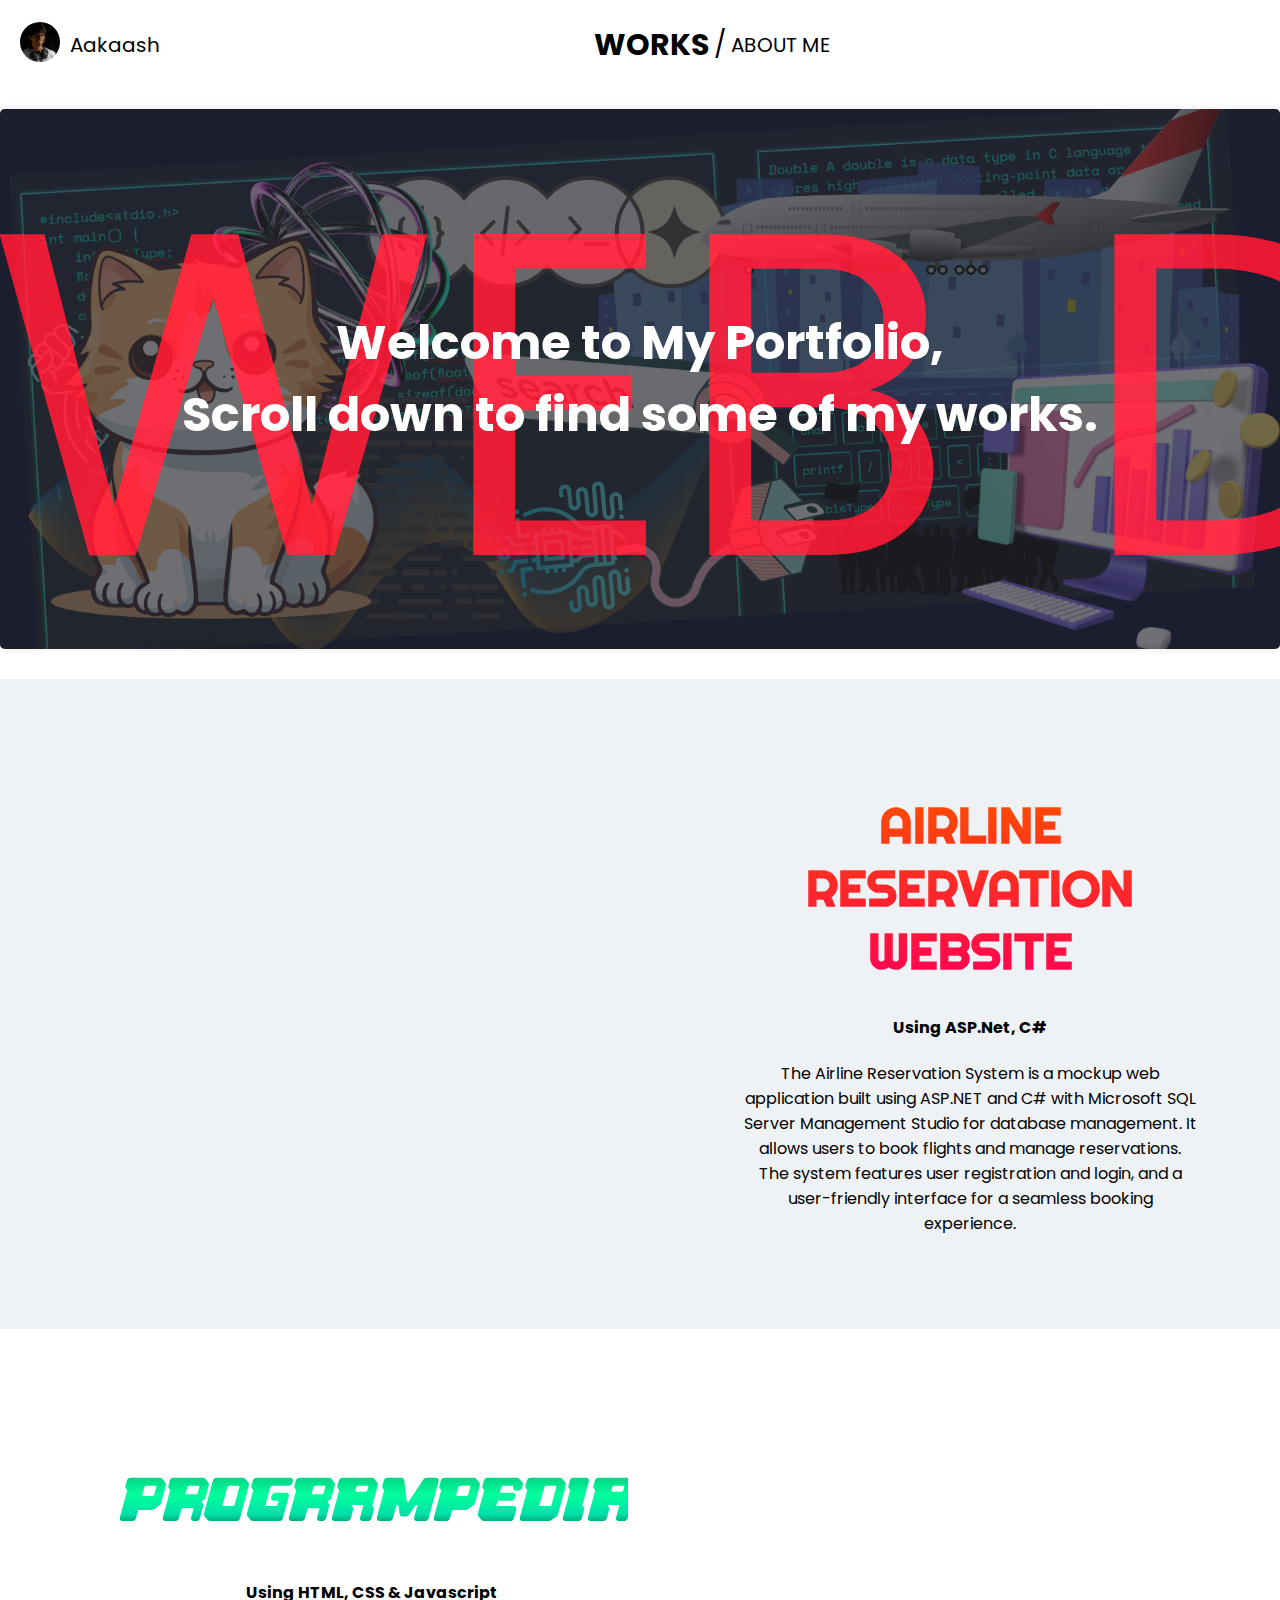
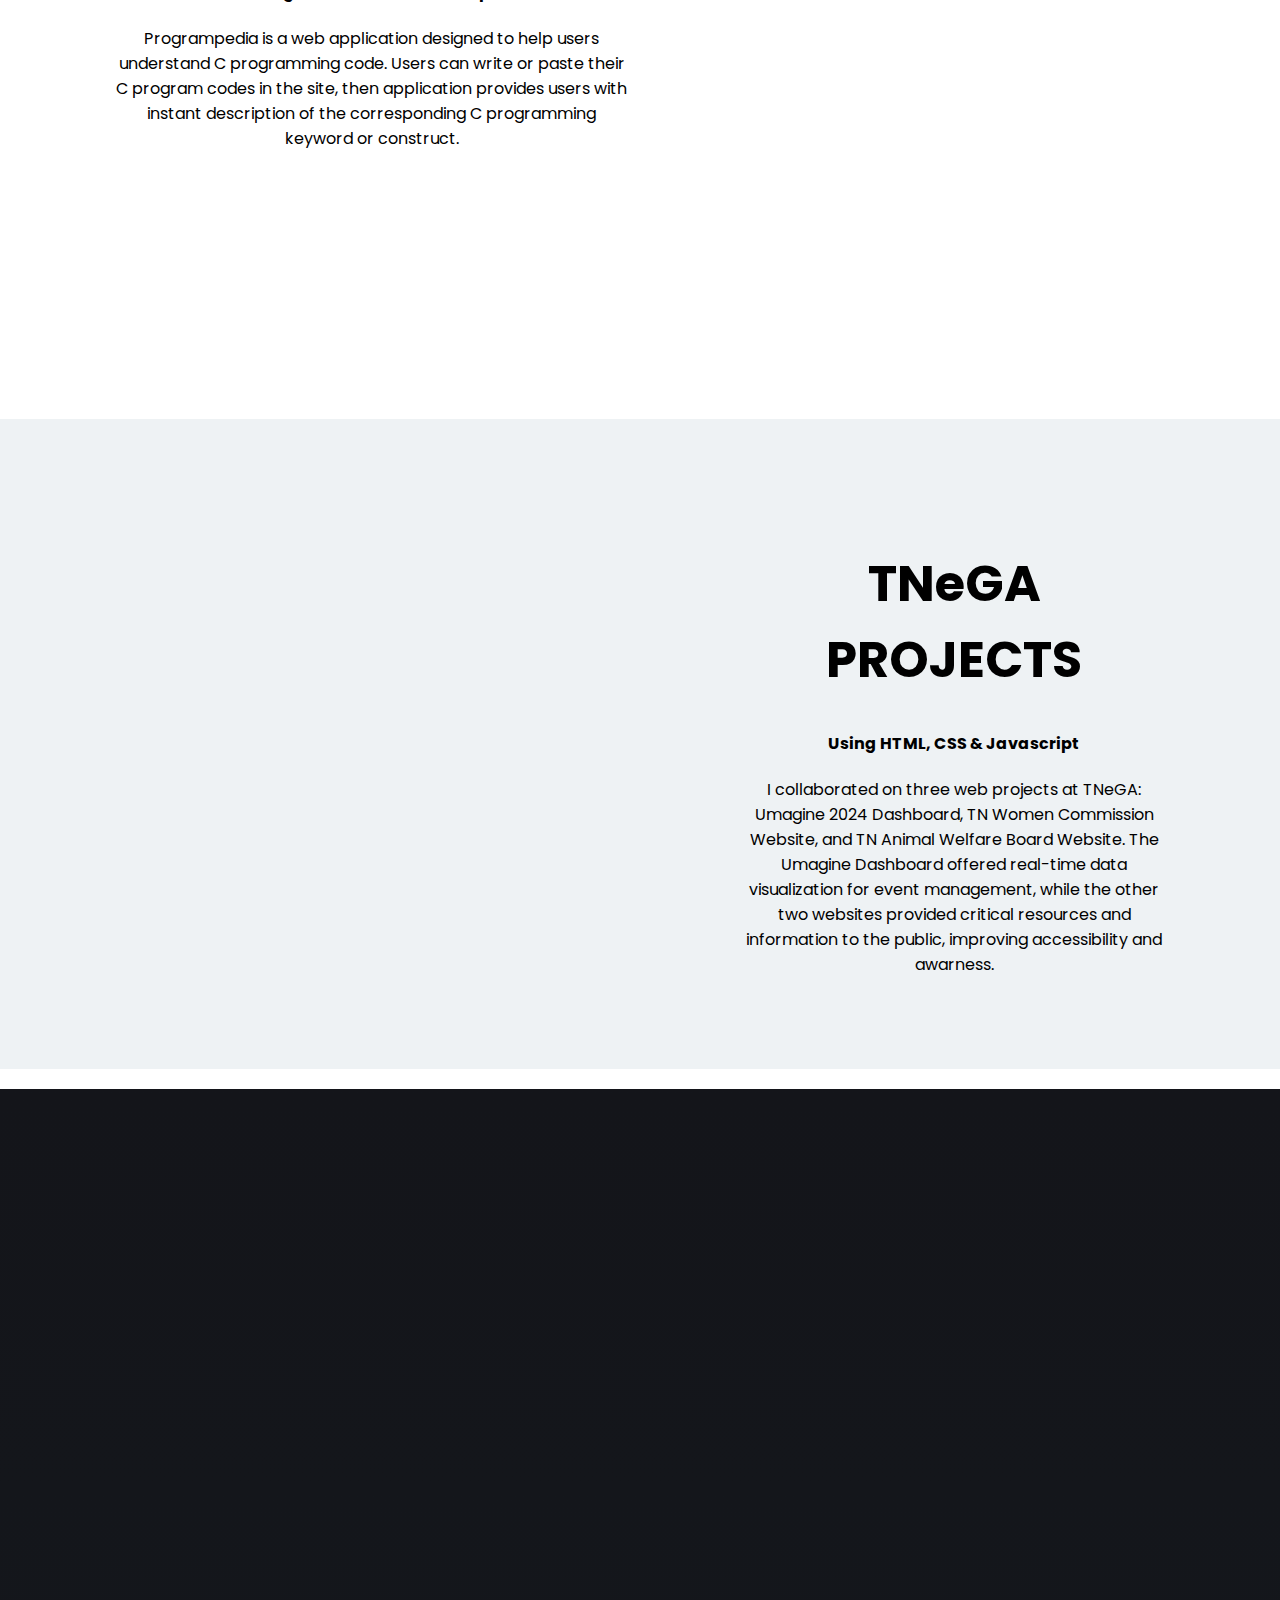
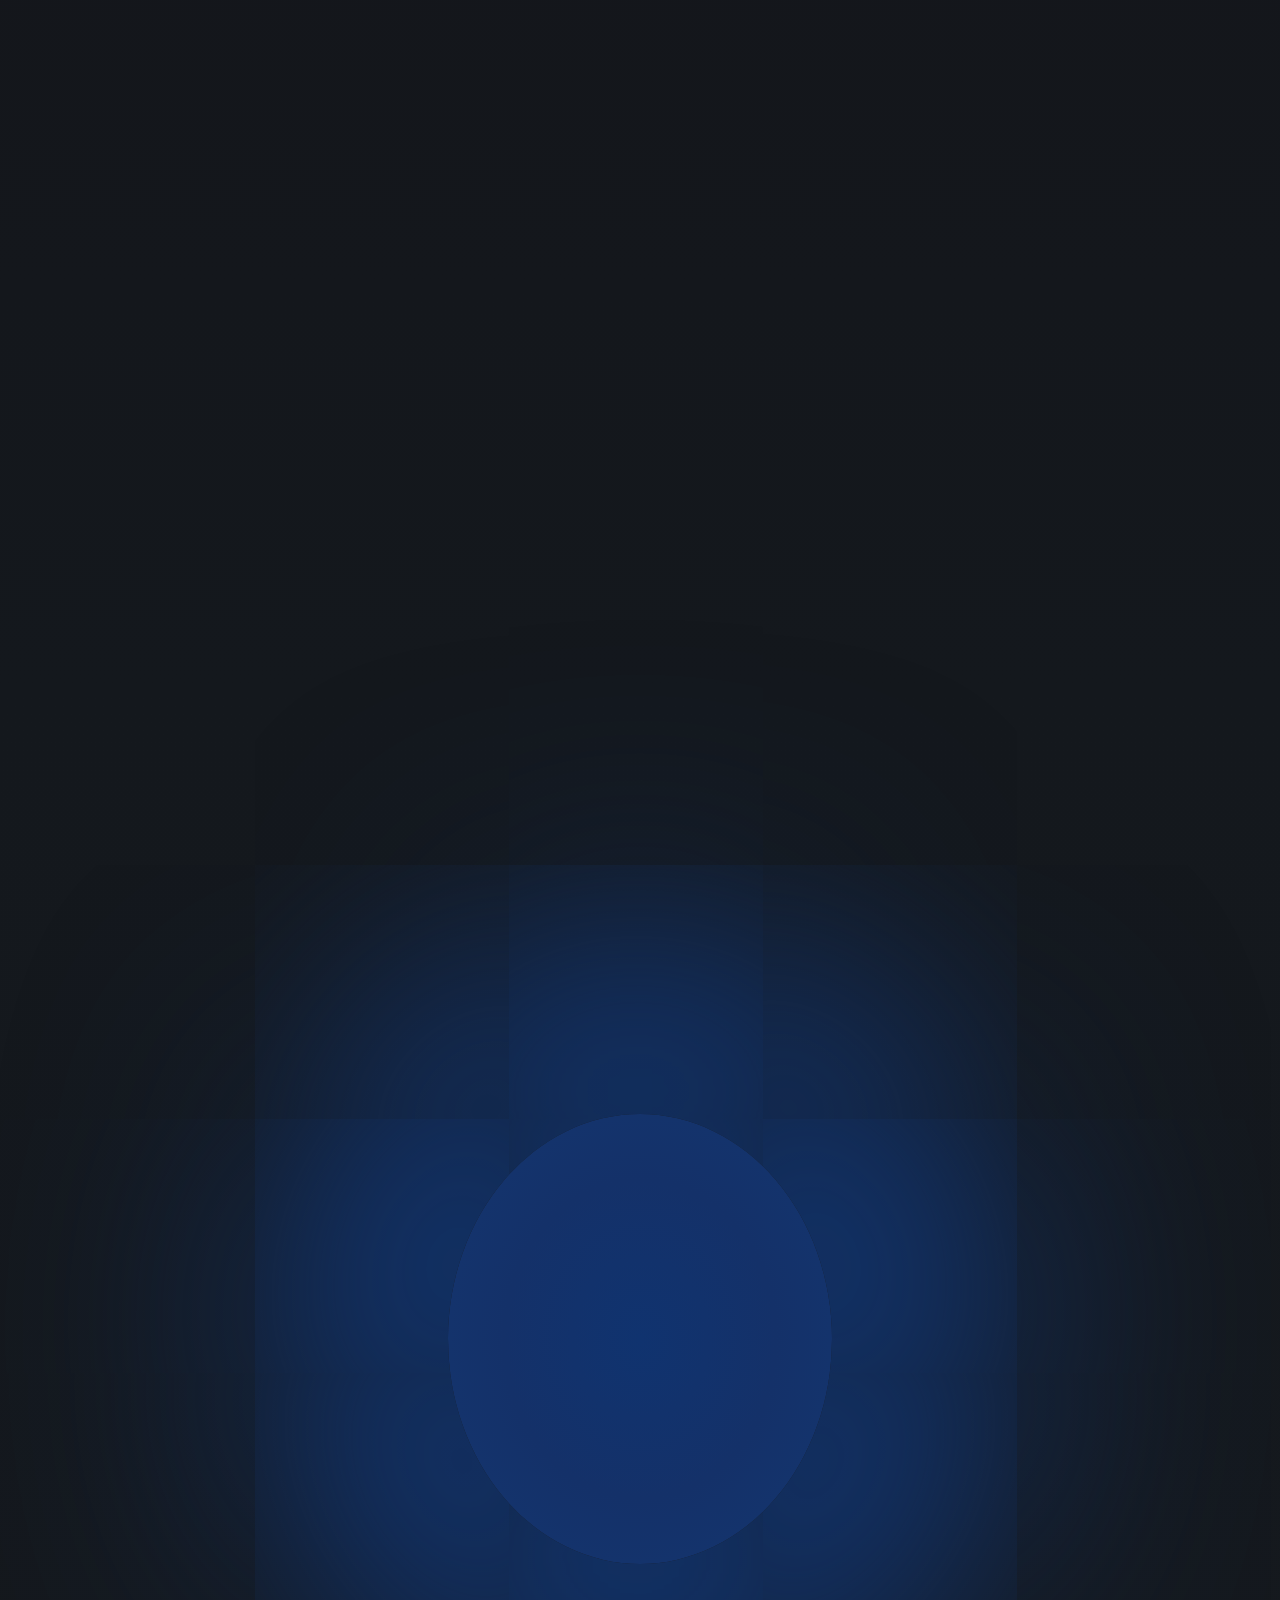
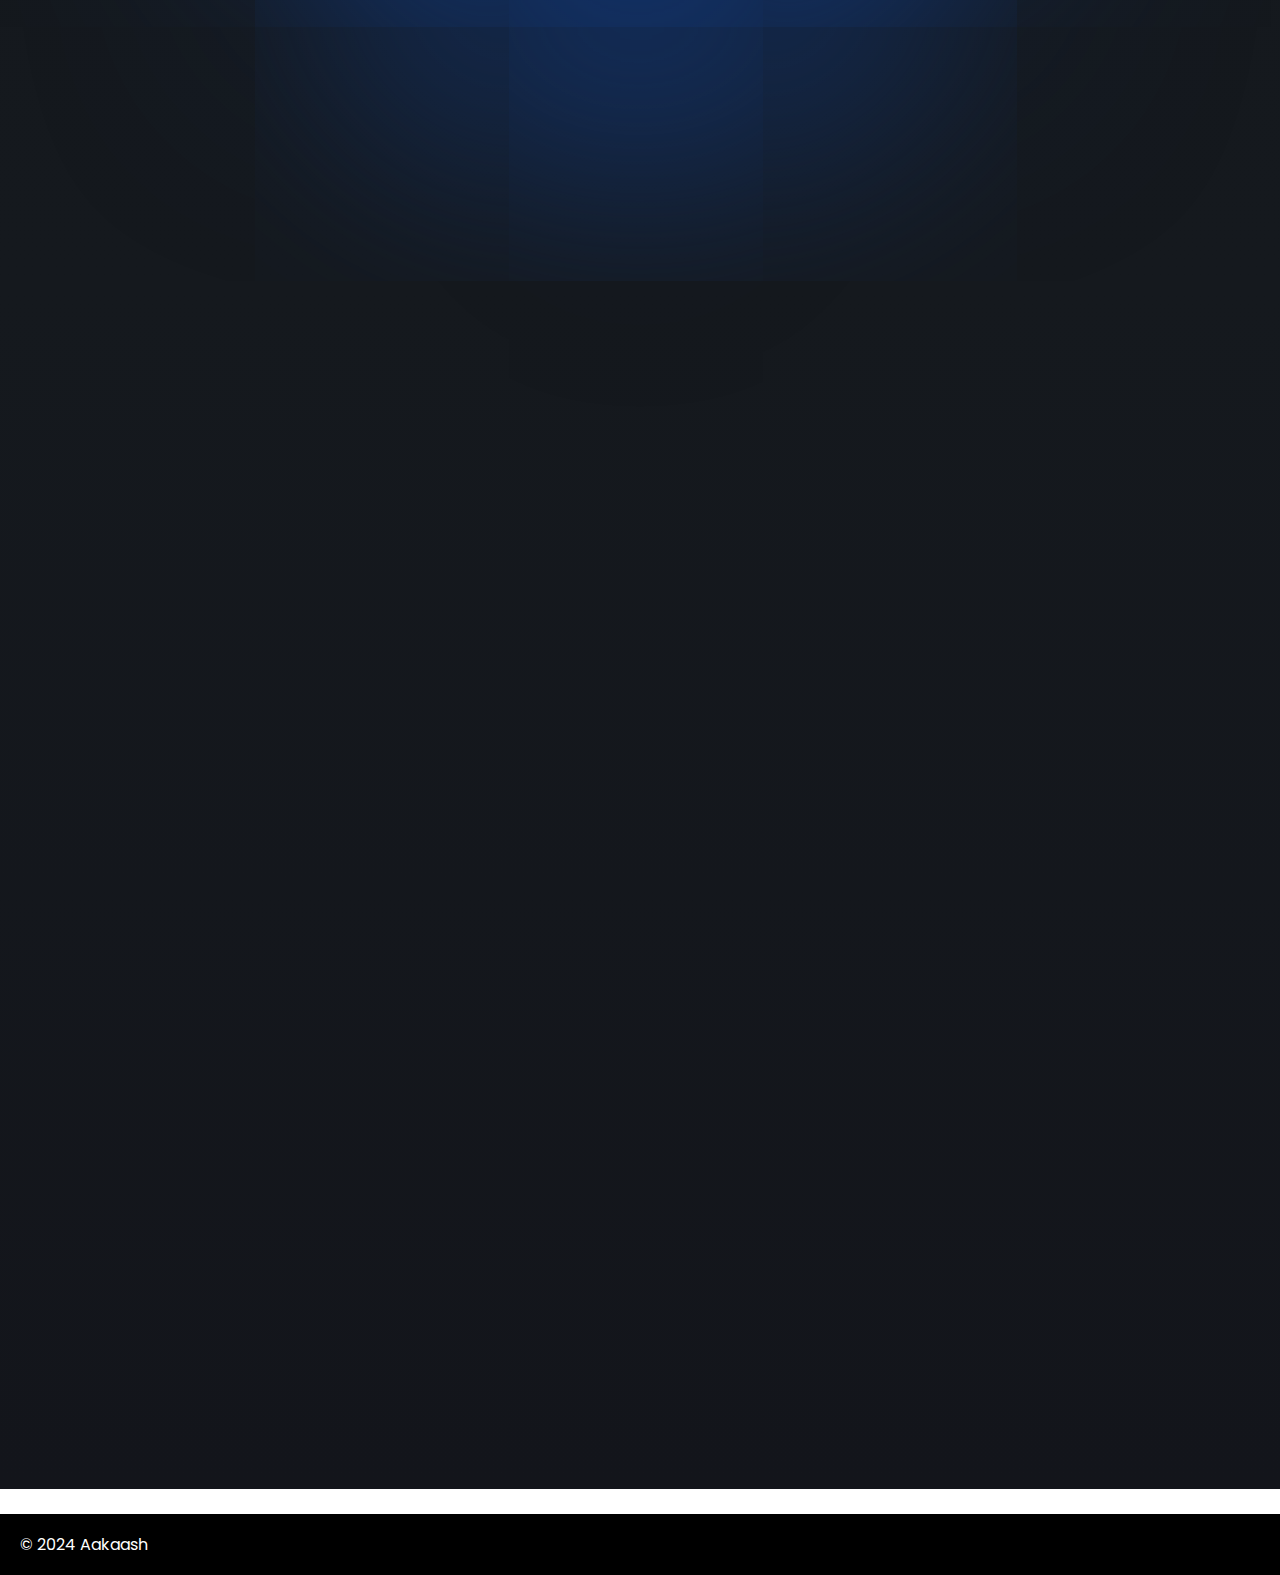
<file: index.html>
<!DOCTYPE html>
<html lang="en">
<head>
    <meta charset="UTF-8">
    <meta name="viewport" content="width=device-width, initial-scale=1.0">
    <title>My Portfolio</title>
    <link rel="stylesheet" href="styles.css">
    <link href="https://fonts.googleapis.com/css2?family=Poppins:wght@400;600&display=swap" rel="stylesheet">
    <link href="https://fonts.googleapis.com/css2?family=Righteous&display=swap" rel="stylesheet">
</head>
<body>
    <header class="headerCss">
        <nav>
            <ul>
                <div class="proDivCss">
                  <a href="about.html">
                    <img src="abtimg/oxdp port.jpg" class="dpimgCss">
                  </a>
                  <a href="about.html" class="dpnameCss">Aakaash</a>
                </div>
                <div class="navItemsCss">
                  <li><a href="index.html" class="workAtag">WORKS</a></li>
                  <li class="slashCss">/</li>
                  <li><a href="about.html" class="abtmeAtag">ABOUT ME</a></li>
                </div>
                
            </ul>
        </nav>
    </header>

    <section id="home" class="coverSecss">
        <div class="coverCss">
            <p class="introMsgCss">Welcome to My Portfolio, <br>
            Scroll down to find some of my works.</p>
            <div class="marquee-container">
                <div class="marquee-content">
                    <span>WEB DEVELOPER UI/UX DESIGNER </span>
                    <span>WEB DEVELOPER UI/UX DESIGNER </span>
                </div>
            </div>
        </div>
    </section>

    <div class="worksDiv">

        <div class="pro1Css">
    
            <div class="imgSlPro1">
                <img src="airlineimg/airline img 2 clr.png" class="imgproCss">
            </div>

            <div class="desPro1">
                <h1 class="airproTle">
                    AIRLINE RESERVATION<br> WEBSITE
                </h1>
                <h4>Using ASP.Net, C#</h4>
                <p>The Airline Reservation System is a mockup web application built using ASP.NET and C# with Microsoft SQL Server Management Studio for database management. It allows users to book flights and manage reservations. The system features user registration and login, and a user-friendly interface for a seamless booking experience.</p>
            </div>
        </div>

        <div class="pro2Css">
            <div class="desPro2">
                <h1 class="propediaTle">
                    PROGRAMPEDIA
                </h1>
                <h4>Using HTML, CSS & Javascript</h4>
                <p>Programpedia is a web application designed to help users understand C programming code. Users can write or paste their C program codes in the site, then application provides users with instant description of the corresponding C programming keyword or construct. </p>
            </div>

            <div class="imgSlPro2">
                <img src="programpediaimg/programpedia image 2 bd clr.png" class="imgpro2Css">
            </div>
        </div>

        <div class="pro3Css">
            <div class="imgSlPro3">
                <img src="tnegaimg/tnega pro img clr.png" class="imgpro3Css">
            </div>

            <div class="desPro3">
                <h1 class="tnTle">
                    TNeGA PROJECTS
                </h1>
                <h4>Using  HTML, CSS & Javascript</h4>
                <p>I collaborated on three web projects at TNeGA: Umagine 2024 Dashboard, TN Women Commission Website, and TN Animal Welfare Board Website. The Umagine Dashboard offered real-time data visualization for event management, while the other two websites provided critical resources and information to the public, improving accessibility and awarness.</p>
            </div>
        </div>

    </div>

    <div class="myArtdiv">

        <div class="bgArt"></div>

        <div class="artGrid">
            <div class="image-grid">
                
                <div class="image-container">
                    <img src="artimg/wolverine.jpg" alt="Image" class="image-item1">
                </div>

                <div class="image-container">
                    <img src="artimg/scorpion.jpg" alt="Image 2" class="image-item2">
                </div>

                <div class="image-container">
                    <img src="artimg/vegeta.jpg" alt="Image 3" class="image-item3">
                </div>
            </div>


            <div class="image-grid2">
                <h1 class="skthead">  A Glimpse into <br> My Art</h1>

                <div class="image-container">
                    <img src="artimg/one p.png" alt="Image 1" class="image-item4">
                </div>

                <div class="image-container">
                    <img src="artimg/flash.jpg" alt="Image 2" class="image-item5">
                </div>

                <div class="image-container">
                    <img src="artimg/IMG-20240808-WA0005.jpg" alt="Image 3" class="image-item6">
                </div>
            </div>
        </div>

    </div>

    <br>
    <footer>
        <p>&copy; 2024 Aakaash</p>
    </footer>

    <script src="script.js"></script>
</body>
</html>
</file>
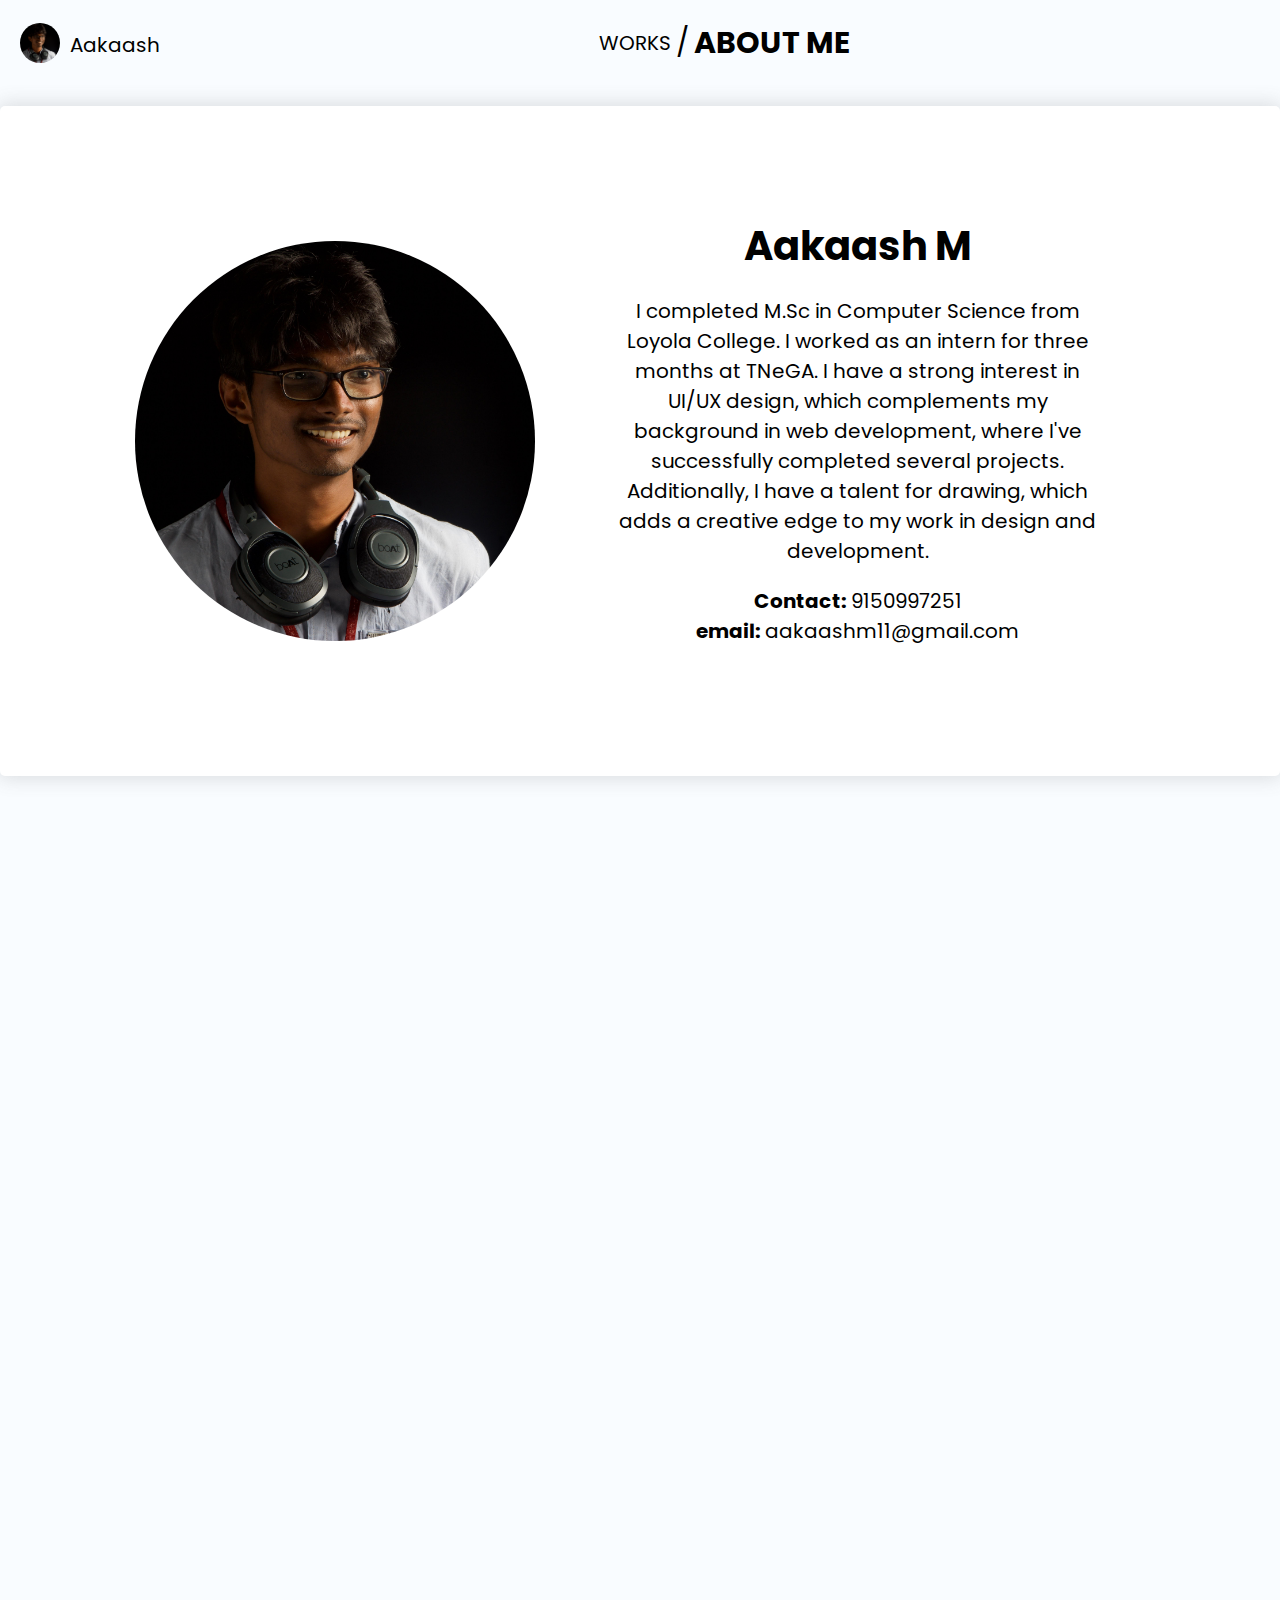
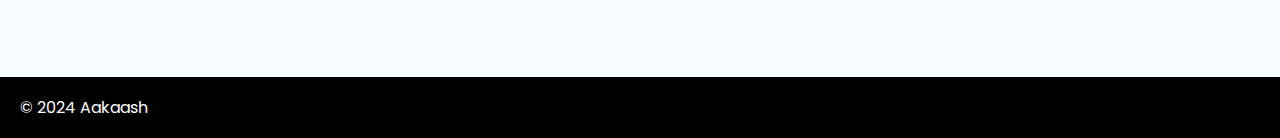
<file: about.html>
<!DOCTYPE html>
<html lang="en">
<head>
    <meta charset="UTF-8">
    <meta name="viewport" content="width=device-width, initial-scale=1.0">
    <title>My Portfolio</title>
    <link rel="stylesheet" href="styleAbt.css">
    <link href="https://fonts.googleapis.com/css2?family=Poppins:wght@400;600&display=swap" rel="stylesheet">
</head>
<body>
    <header class="headerCss"> 
        <nav>
            <ul>
                <div class="proDivCss">
                  <img src="abtimg/oxdp port.jpg" class="dpimgCss">
                  <a href="#about.html" class="dpnameCss">Aakaash</a>
                </div>
                <div class="navItemsCss">
                  <li><a href="index.html" class="workAtag">WORKS</a></li>
                  <li class="slashCss">/</li>
                  <li><a href="about.html" class="abtmeAtag">ABOUT ME</a></li>
                </div>
                
            </ul>
        </nav>
    </header>

    <section id="about" class="secfirst">

        <div class="imgdivCss">
            <img src="abtimg/oxdp port.jpg" class="oximgCss">
        </div>

        <div class="secDesCss">
            <h1 class="nameHead">Aakaash M</h1>
            <p class="descCss">I completed M.Sc in Computer Science from Loyola College. I worked as an intern for three months at TNeGA. I have a strong interest in UI/UX design, which complements my background in web development, where I've successfully completed several projects. Additionally, I have a talent for drawing, which adds a creative edge to my work in design and development.</p>
            <p class="cntinfo">
                <span class="bold">Contact:</span> 9150997251 <br>
                <span class="bold">email:</span> aakaashm11@gmail.com
            </p>
        </div>

    </section>

    <div class="certdiv">
        <div class="cfhddiv">
            <p class="certifiHd">Below you can find my<br><span class="cerSpan">Certificates!!!</span></p>
        </div>
        <ul class="listCss">
            <li class="list-item">
                <a href="#rdg">TCS iON Career Edge - Young Professional</a>
                <img src="certimg/car edg.png" alt="Certificate 1" class="hover-photo">
            </li>
            <li class="list-item">
                <a href="#rdg">TCS iON - Accounting Fundamentals</a>
                <img src="certimg/acc fun.png" alt="Certificate 2" class="hover-photo">
            </li>
            <li class="list-item">
                <a href="#rdg">TCS iON - Communication Skills</a>
                <img src="certimg/com skil.png" alt="Certificate 3" class="hover-photo">
            </li>
            <li class="list-item">
                <a href="#rdg">Udacity - Product (UI and UX) Design</a>
                <img src="certimg/prod dsgn.png" alt="Certificate 4" class="hover-photo1">
            </li>
            <li class="list-item">
                <a href="#rdg">Great Learning - Excel for Beginners</a>
                <img src="certimg/excel.png" alt="Certificate 5" class="hover-photo1">
            </li>
            <li class="list-item">
                <a href="#rdg">Presented a Research Paper at ICRRACS-2023</a>
                <img src="certimg/research ctf.jpg" alt="Certificate 5" class="hover-photo1">
            </li>
        </ul>
    </div>
    


    <footer>
        <p>&copy; 2024 Aakaash</p>
    </footer>

    <script src="script.js"></script>
</body>
</html>
</file>
<file: styleAbt.css>
@keyframes grow {
  0% {
      transform: scale(0.5); /* Start very small */
      opacity: 0; /* Start fully transparent */
  }
  100% {
      transform: scale(1); /* End at full size */
      opacity: 1; /* End fully visible */
  }
}

html, body {
  overflow-x: hidden;
}

body{
  background-color: rgb(249, 252, 255);
}

body, ul, li, a{
  margin: 0px;
  padding: 0;
  list-style: none;
  text-decoration: none;
  font-family: 'Poppins', sans-serif;
}

.headerCss{
  padding: 20px;
  border: none;
}

header ul {
  display: flex;
  align-items: center;
}

header li{
  margin-left: 5px;

}

.proDivCss{
  display: flex;
  justify-content: center;
  align-items: center;
}

.navItemsCss{
  margin-left: 35%;
  display: flex;
  justify-content: center;
  align-items: center;
}

.dpimgCss{
  height: 40px;
  width: 40px;
  border-radius: 50%;
}

.dpnameCss{
  margin-top: 3px;
  margin-left: 10px;
  font-size: 20px;
  color: black;
}


.slashCss{
  font-size: 28px;
}

.workAtag, .abtmeAtag {
  color: black;
  display: flex;
  align-items: center; 
}

.workAtag{
  font-size: 20px;
}

.abtmeAtag{
  font-size: 30px;
  font-weight: bold;
}

section {
  padding: 20px;
  margin: 20px auto;
  height: 70vh;
  max-width: 100%;
  background: #fff;
  border-radius: 5px;
  box-shadow: 0 0 20px 2px rgba(89, 89, 89, 0.2);
  margin-bottom: 50px;
}

.secfirst{
  display: flex;
  justify-content: center;
  align-items: center;

}

.imgdivCss{
  margin: 10px;
  padding: 10px;
  display: flex;
  justify-content: center;
}

.oximgCss{
  height: 400px;
  width: 400px; /* Set a fixed width for better control */
  border-radius: 100%;
  margin-right: 40px;
  animation: grow 0.8s ease-out
}

.secDesCss{
  padding: 10px;
  width: 40%;
  margin-left: 5px;
  margin-right: 50px;
  border: none;
  opacity: 0; 
  transform: translateX(5%); /* Slightly moved down */
  transition: transform 0.8s ease-out, opacity 0.8s ease-in; /* Smooth appearance */
}

.secDesCss.show{
  opacity: 1; /* Fade in */
  transform: translateX(0); /* Move to original position */
}

.nameHead{
  text-align: center;
  margin: 0px;
  font-size: 40px;
}

.descCss{
  text-align: center;
  font-size: 20px;
}

.cntinfo{
  text-align: center;
  font-size: 20px;
}

.bold {
  font-weight: bold;
}

/*certificate section */

.certdiv {
  margin: 10px 10px 0px 10px;
  padding: 20px 20px 0px 20px;
  overflow: hidden;
}

.cfhddiv{
  border: none;
  border-radius: 70px;
  width: 30%;
  font-size: 35px;
  margin-left: 35%;
  padding: 2px;
  color: #000000;
  padding-left: 30px;
  padding-right: 30px;
  opacity: 0;
  transform: translateY(-100%);
  transition: transform 0.8s ease-out, opacity 0.8s ease-out;
}

.cfhddiv.slide-up{
  opacity: 1;
  transform: translateY(0)
}

.cerSpan{
  font-size: 40px;
  font-weight: bold ;
  color: #ff001e;
}

.certifiHd {
  font-size: 22px;
  padding-top: 20px;
  padding-bottom: 20px;
  text-align: center;
}

.listCss {
  list-style: none;
  padding: 40px 20px 20px 20px;
  border: none;
  border-radius: 50px 50px 0px 0px;
  margin-top: 50px;
  margin-bottom: 0px;
  background-image: linear-gradient(#23323e,#121f2a,#060d16);
  box-shadow: 1px 4px 12px 1px rgba(0,0,0,0.4);
  opacity: 0;
  transform: translateY(50%);
  transition: transform 0.8s ease-out, opacity 0.8s ease-out;
}

.listCss.slide-up{
  opacity: 1;
  transform: translateY(0)
}


.list-item {
  position: relative;
  margin-bottom: 20px;
  margin-left: 50px;
  padding: 20px;
  width: 90%;

  border-radius: 30px;
  transition: transform 0.3s ease, box-shadow 0.3s ease;
  
}

.list-item a {
  text-decoration: none;
  color: #ffffff;
  font-size: 20px;
  
}

.hover-photo {
  position: absolute;
  top: 10px;
  right: 10%;
  width: 500px; /* Set the size of the photo */
  height: 350px;
  object-fit: cover;
  opacity: 0; /* Hide the photo by default */
  transition: opacity 0.3s ease, transform 0.3s ease;
  transform: scale(0.5); /* Start with a small size */
}

.hover-photo1 {
  position: absolute;
  bottom: 10px;
  right: 10%;
  width: 550px; /* Set the size of the photo */
  height: 350px;
  object-fit: cover;
  opacity: 0; /* Hide the photo by default */
  transition: opacity 0.3s ease, transform 0.3s ease;
  transform: scale(0.5); /* Start with a small size */
}

.list-item:hover {
  transform: scale(1.05); /* Scale up the list item on hover */
  box-shadow: 0 4px 10px 1px rgba(0,0,0,0.8);
  border-radius: 30px;
}

.list-item:hover .hover-photo{
  opacity: 1; /* Show the photo on hover */
  transform: scale(1); /* Scale up the photo to its full size */
}

.list-item:hover .hover-photo1{
  opacity: 1; /* Show the photo on hover */
  transform: scale(1); /* Scale up the photo to its full size */
}

footer {
  text-align: left;
  padding: 2px 0px 2px 20px;
  background: #000000;
  color: #fff;
  width: 100%;
  bottom: 0;
}
</file>
<file: styles.css>
/* Reset some default styles */
@font-face {
  font-family: 'FugazOne';
  src: url('fonts/FugazOne-Regular.ttf') format('truetype');
  font-weight: normal;
  font-style: normal;
}
/*testing digi font*/
@font-face {
  font-family: 'Digibats';
  src: url('fonts/DigibatsItalic.otf') format('opentype');
}

html, body {
  overflow-x: hidden;
}

body, ul, li, a{
  margin: 0px;
  padding: 0;
  list-style: none;
  text-decoration: none;
  font-family: 'Poppins', sans-serif;
}

.headerCss{
  padding: 20px;
  border: none;
}

header ul {
  display: flex;
  align-items: center;
}

header li{
  margin-right: 5px;

}

.proDivCss{
  display: flex;
  justify-content: center;
  align-items: center;
}

.navItemsCss{
  margin-left: 35%;
  display: flex;
  justify-content: center;
  align-items: center;
}

.dpimgCss{
  margin-top: 2px;
  height: 40px;
  width: 40px;
  border-radius: 50%;
}

.dpnameCss{
  margin-left: 10px;
  font-size: 20px;
  color: black;
}


.slashCss{
  font-size: 26px;
}

.workAtag, .abtmeAtag {
  color: black;
  display: flex;
  align-items: center; 
}

.workAtag{
  font-size: 30px;
  font-weight: bold;

}

.abtmeAtag{
  font-size: 20px;
}

.coverSecss{
  opacity: 0; 
  transform: translateY(5%); /* Slightly moved down */
  transition: transform 0.8s ease-out, opacity 0.8s ease-in; /* Smooth appearance */
}

.coverSecss.show{
  opacity: 0.9; /* Fade in */
  transform: translateY(0); /* Move to original position */
}

section {
  position: relative;
  padding: 20px;
  margin: 20px auto;
  margin-bottom: 0px;
  min-height: 500px;
  max-width: 100%; 
  background: url('coverimg/cover port 4.png') no-repeat center center/cover;
  opacity: 90%;
  border-radius: 5px;
  box-shadow: 0 0 10px rgba(0,0,0,0.1);
  display: flex;
  justify-content: center;
  align-items: center;
  overflow: hidden;
}

.coverCss {
  position: relative;
  width: 100%;
  height: 100%;
  display: flex;
  flex-direction: column;
  align-items: center;
  justify-content: center;
}

.introMsgCss {
  position: absolute; 
  z-index: 3;
  text-align: center;
  font-size: 3em; 
  color: #fff;
  font-weight: bolder;
  /*text-shadow: 
    -1px -1px 0 #eefdff,  
     1px -1px 0 #f2ffff,
    -1px  1px 0 #f1fdff,
     1px  1px 0 #ebfbff;*/
}

.marquee-container {
  position: absolute;
  overflow: hidden;
  width: 105%;
  height: 80vh;
  background-color: rgba(4, 6, 12, 0.7) !important;
  display: flex;
  align-items: center;
  opacity: 90%;
}

.marquee-content {
  display: flex;
  white-space: nowrap;
  animation: marquee 30s linear infinite;
}

.marquee-content span {
  margin-top: 30px;
  font-size: 460px; /* Adjust font size as needed */
  color: #ff001e;
}

@keyframes marquee {
  0% {
      transform: translateX(0%);
  }
  100% {
      transform: translateX(-50%);
  }
}


.worksDiv{
  border: none;
  padding-top: 20px;
  margin-top: 10px;
  background-color: #fff;
  max-width: 98%;
}


/* 1st project*/

.pro1Css{
  position: relative;
  overflow: hidden;
  display: flex;
  justify-content: baseline;
  border:none;
  padding: 10px;
  height: 70vh;
  width: 105%;
  margin-bottom: 20px;
  background-color: #eef2f4;
}

.imgSlPro1{
  border: none;
  border-radius: 30px;
  width: 50%;
  margin-left: 70px;

  opacity: 0;
  transform: translateX(-100%);
  transition: transform 0.9s ease-out, opacity 0.5s ease-out;
}

.imgSlPro1.slide-in {
  opacity: 1;
  transform: translateX(0);

}

.imgproCss{
  margin-top: 20px;
  border-radius: 0px; 
  width: 720px; 
  height: 420px;
  opacity: 100%;
  filter: drop-shadow(10px 20px 20px rgba(83, 83, 83, 0.5));
}

.airproTle{
  font-family: 'Righteous', sans-serif;
  background: linear-gradient( #ff4d00, #ff0353);
    -webkit-background-clip: text;
  color: transparent;
  font-size: 3.125rem;
  font-weight: bold;
}

.desPro1{
  padding: 60px 30px 30px 5px;
  border: #6a6a6a 2px solid;
  border-radius: 20px;
  border: none;
  width: 40%;
  margin-top: 10px;
  margin-right: 100px;
  margin-bottom: 10px;
  text-align: center;
  
}

/* 2nd project*/

.pro2Css{
  display: flex;
  justify-content: baseline;
  border: none;
  padding: 10px;
  height: 70vh;
  width: 105%;
  margin-bottom: 20px;
  background-color: #ffffff;
}

.imgSlPro2{
  border: none;
  border-radius: 30px;
  margin-left: 50px;
  width: 50%;
  opacity: 0;
  background: none;
  transform: translateX(100%);
  transition: transform 0.9s ease-out, opacity 0.5s ease-out;
}

.imgSlPro2.slide-in {
  opacity: 1;
  transform: translateX(0);
}

.imgpro2Css{
  background: none;
  margin-top: 2px;
  border-radius: 0px; 
  width: 720px; 
  height: 420px;
  opacity: 100%;
  margin-left: 10px;
  filter: drop-shadow(-10px 20px 20px rgba(83, 83, 83, 0.5));
}

.propediaTle{
  font-family: 'Digibats', sans-serif;
  font-size: 70px;
  background: linear-gradient( #01d282,#00ff9d,#02e0a9, #006333);
    -webkit-background-clip: text;
  color: transparent;
}

.desPro2{
  padding: 60px 30px 30px 5px;
  border-radius: 20px;
  border: none;
  width: 40%;
  margin-top: 10px;
  margin-left: 100px;
  margin-bottom: 10px;
  text-align: center;
  
}

/* 3rd project*/

.pro3Css{
  display: flex;
  justify-content: baseline;
  border:none;
  padding: 10px;
  height: 70vh;
  width: 105%;
  margin-bottom: 20px;
  background-color: #eef2f4;
}

.imgSlPro3{
  border: none;
  border-radius: 30px;
  width: 50%;
  margin-left: 70px;

  opacity: 0;
  transform: translateX(-100%);
  transition: transform 0.9s ease-out, opacity 0.5s ease-out;
}

.imgSlPro3.slide-in {
  opacity: 1;
  transform: translateX(0);

}

.imgpro3Css{
  margin-top: 50px;
  border-radius: 0px; 
  width: 720px; 
  height: 420px;
  opacity: 100%;
  filter: drop-shadow(10px 20px 20px rgba(83, 83, 83, 0.5));
}

.tnTle{
  font-size: 3.125rem;
}

.desPro3{
  padding: 4.375rem 1.875rem 0.625rem 0.3125rem;
  border: #6a6a6a 2px solid;
  border-radius: 20px;
  border: none;
  width: 40%;
  margin-top: 1%;
  margin-right: 10%;
  margin-bottom: 1%;
  text-align: center;
  
}

/*myArt div*/

.myArtdiv {
  position: relative;
  overflow: hidden;
  border: none;
  background-image: linear-gradient(#14151a, #14181d, #15191e, #13151b);
  width: 100%;
  display: flex;
  justify-content: center;
  align-items: center;
}

@media (min-width: 1024px) {
  /* For large screens like your laptop */
  .myArtdiv {
    height: 400vh;
  }
}

@media (max-width: 1023px) {
  /* For medium to smaller screens */
  .myArtdiv {
    height: clamp(100vh, 200vh, 400vh);
  }
}



.bgArt{
  position: absolute; 
  margin-top: 100px;
  border: none;
  border-radius: 100%;
  height: 50vh;
  width: 30%;
  background-image: radial-gradient(#10336f,#143169,#143670);
  box-shadow: 0 0 500px 200px #12346e;
  z-index: 0;
}

.artGrid{
  position: absolute;
  display: flex;
  justify-content: center;
  align-items: center;
}


.image-grid {
  margin-top: 0%;
  display: grid;
  grid-template-columns: 1fr;
  gap: 0.9rem; 
  justify-items: center;
  margin-right: 1%;
  margin-left: 3%;
}

.image-container {
  width: 100%; 
  height: auto; 
  object-fit: cover; 
  opacity: 0; 
  transform: translateY(10%); /* Slightly moved down */
  transition: transform 0.5s ease-out, opacity 1.5s ease-in; /* Smooth appearance */
}

.image-container.show{
  opacity: 1; /* Fade in */
  transform: translateY(0); /* Move to original position */
}

.image-container {
  position: relative;
  display: inline-block;
  overflow: hidden;
  perspective: 1000px; /* Provides a 3D perspective */
}

.image-item1, .image-item2, .image-item3, .image-item4, .image-item5, .image-item6{
  width: 100%;
  height: auto;
  object-fit: cover;
  transition: transform 0.3s ease;
  transform-style: preserve-3d; /* Allows for 3D transformations */
}

.image-item1, .image-item2, .image-item3, .image-item4, .image-item5, .image-item6{
  transform-origin: center; /* Center the transform origin */
}

.skthead{
  color: white;
  margin-top: 5%;
  margin-bottom: 12%;
  font-size: 2.8rem;
  text-align: center;
  opacity: 0;
  transform: translateY(100%);
  transition: transform 0.8s ease-out, opacity 0.5s ease-out;
}

.skthead.slide-up{
  opacity: 1;
  transform: translateY(0)
}


.image-grid2 {
  display: grid;
  grid-template-columns: 1fr;
  gap: 0.9rem; 
  justify-items: center;
  margin-top: 5%;
  margin-left: 0%;
  margin-right: 3%;
}

footer {
  text-align: left;
  padding: 0.125rem 0 0.125rem 1.25rem;
  background: #000000;
  color: #fff;
  position: relative;
  width: 100%;
  bottom: 0;
}
</file>
